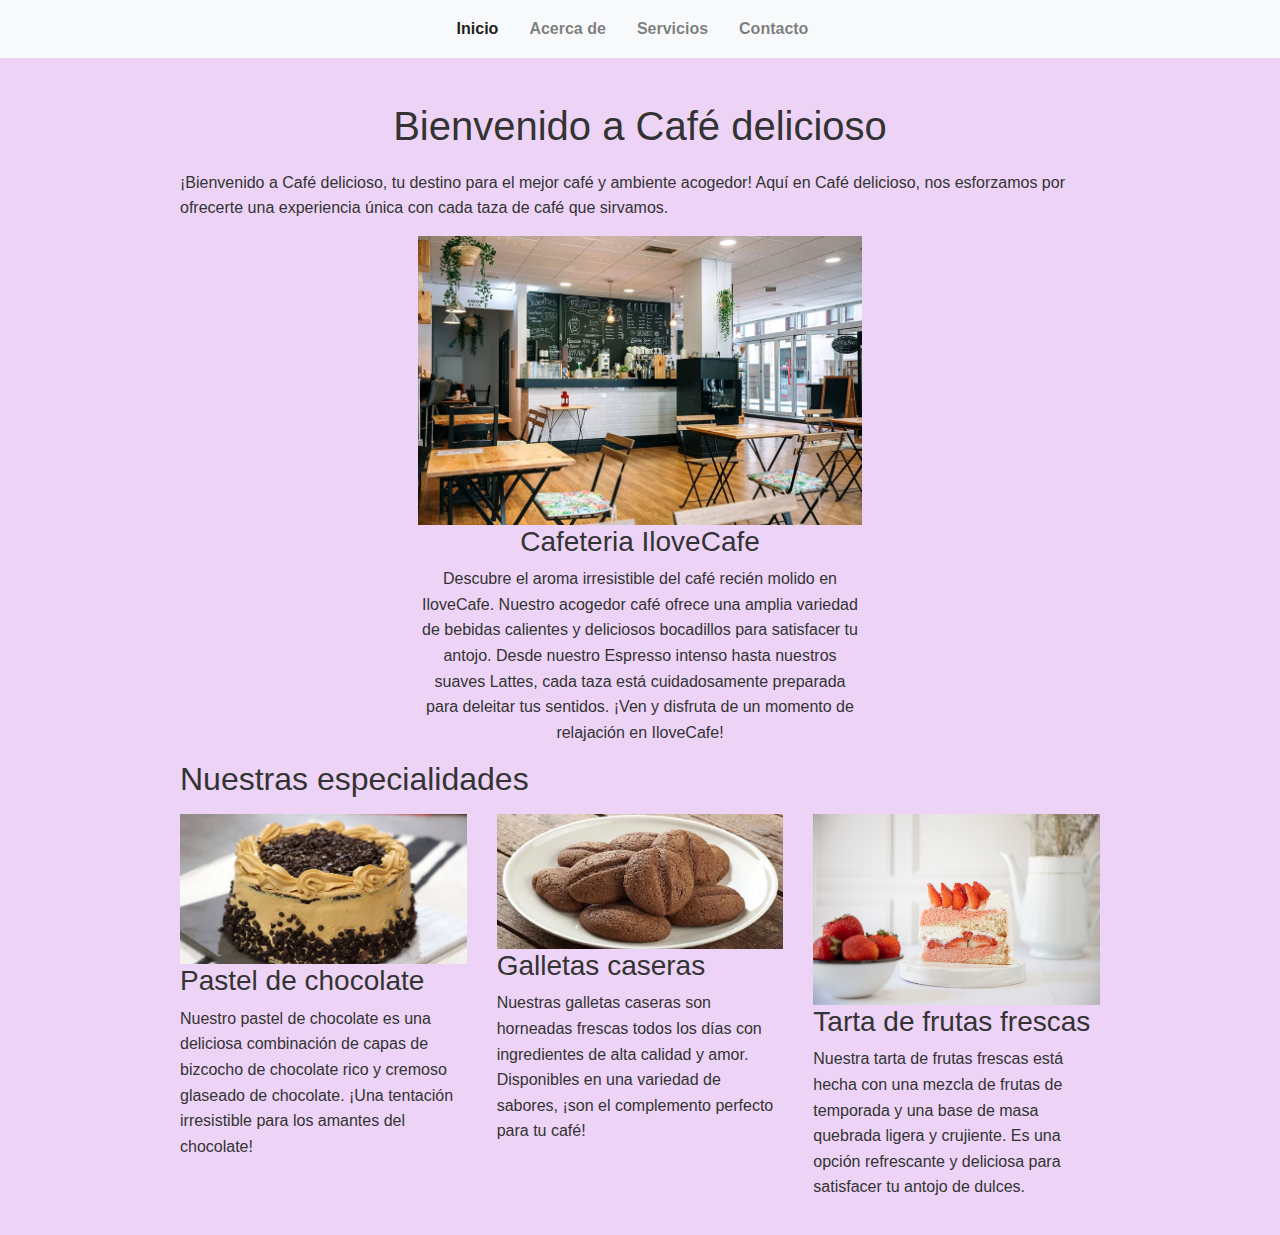
<file: index.html>
<!DOCTYPE html>
<html lang="en">
<head>
  <meta charset="UTF-8">
  <meta name="viewport" content="width=device-width, initial-scale=1.0">
  <title>Mi Página Web con Bootstrap</title>
  <link rel="stylesheet" href="https://stackpath.bootstrapcdn.com/bootstrap/4.5.2/css/bootstrap.min.css">
  <link rel="stylesheet" href="styles.css"> 
</head>
<body>
  <!-- Navbar -->
  <nav class="navbar navbar-expand-lg navbar-light bg-light">
    <button class="navbar-toggler" type="button" data-toggle="collapse" data-target="#navbarSupportedContent" aria-controls="navbarSupportedContent" aria-expanded="false" aria-label="Toggle navigation">
      <span class="navbar-toggler-icon"></span>
    </button>
    <div class="collapse navbar-collapse" id="navbarSupportedContent">
      <ul class="navbar-nav mr-auto">
        <li class="nav-item active">
          <a class="nav-link" href="#">Inicio <span class="sr-only">(current)</span></a>
        </li>
        <li class="nav-item">
          <a class="nav-link" href="#">Acerca de</a>
        </li>
        <li class="nav-item">
          <a class="nav-link" href="#">Servicios</a>
        </li>
        <li class="nav-item">
          <a class="nav-link" href="#">Contacto</a>
        </li>
      </ul>
    </div>
  </nav>
<div class="container mt-4">
  <h1>Bienvenido a Café delicioso</h1>
  <p>¡Bienvenido a Café delicioso, tu destino para el mejor café y ambiente acogedor! Aquí en Café delicioso, nos esforzamos por ofrecerte una experiencia única con cada taza de café que sirvamos.</p>
    <div class="row justify-content-center">
    <div class="col-md-6 text-center">
      <img src="assets/img/cafeteria.jpg" alt="Café 1" class="img-fluid">
      <h3>Cafeteria IloveCafe</h3>
      <p>Descubre el aroma irresistible del café recién molido en  IloveCafe.
         Nuestro acogedor café ofrece una amplia variedad de bebidas calientes y 
         deliciosos bocadillos para satisfacer tu antojo. Desde nuestro Espresso intenso 
         hasta nuestros suaves Lattes, cada taza está cuidadosamente preparada para deleitar 
        tus sentidos. ¡Ven y disfruta de un momento de relajación en  IloveCafe!</p>
    </div>
  </div>
  <h2>Nuestras especialidades</h2>
  <div class="row">
    <div class="col-md-4">
      <img src="assets/img/torta.jpg" alt="Postre 1" class="img-fluid">
      <h3>Pastel de chocolate</h3>
      <p>Nuestro pastel de chocolate es una deliciosa combinación de capas de bizcocho de chocolate rico y cremoso glaseado de chocolate. ¡Una tentación irresistible para los amantes del chocolate!</p>
    </div>
    <div class="col-md-4">
      <img src="assets/img/galletas.jpg" alt="Postre 2" class="img-fluid">
      <h3>Galletas caseras</h3>
      <p>Nuestras galletas caseras son horneadas frescas todos los días con ingredientes de alta calidad y amor. Disponibles en una variedad de sabores, ¡son el complemento perfecto para tu café!</p>
    </div>
    <div class="col-md-4">
      <img src="assets/img/fressas.jpg" alt="Postre 3" class="img-fluid">
      <h3>Tarta de frutas frescas</h3>
      <p>Nuestra tarta de frutas frescas está hecha con una mezcla de frutas de temporada y una base de masa quebrada ligera y crujiente. Es una opción refrescante y deliciosa para satisfacer tu antojo de dulces.</p>
    </div>
  </div>
</div>
  <script src="https://code.jquery.com/jquery-3.5.1.slim.min.js"></script>
  <script src="https://cdn.jsdelivr.net/npm/@popperjs/core@2.5.4/dist/umd/popper.min.js"></script>
  <script src="https://stackpath.bootstrapcdn.com/bootstrap/4.5.2/js/bootstrap.min.js"></script>
</body>
</html>
</file>
<file: styles.css>
/* Reset CSS */
html,
body,
ul,
li {
  margin: 0;
  padding: 0;
  list-style: none;
}

/* Estilos para el cuerpo de la página */
body {
  font-family: 'Roboto', sans-serif;
  background-color: #edd3f6;
  color: #333;
  line-height: 1.6;
}

/* Estilos adicionales para el navbar */
.navbar-nav {
    margin: 0 auto; /* Esto centra los elementos horizontalmente */
    display: flex;
  }
  
  .navbar-nav .nav-item {
    margin-right: 15px; /* Espacio entre los elementos */
  }
  
  .navbar-nav .nav-link {
    font-weight: bold;
    color: #333;
    transition: color 0.3s ease;
  }
  
  .navbar-nav .nav-link:hover {
    color: #007bff; /* Cambia el color al pasar el cursor */
  }
  

/* Estilos para el contenido principal */
.container {
  max-width: 960px;
  margin: 0 auto;
  padding: 20px;
}

/* Estilos para los títulos */
h1 {
  font-size: 2.5rem;
  margin-bottom: 20px;
  text-align: center;
}

h2 {
  font-size: 2rem;
  margin-bottom: 15px;
}

/* Estilos para los párrafos */
p {
  font-size: 1rem;
  margin-bottom: 15px;
}

/* Estilos para los enlaces */
a {
  color: #007bff;
  text-decoration: none;
}

a:hover {
  text-decoration: underline;
}

/* Estilos para los botones */
.btn {
  padding: 10px 20px;
  font-size: 1rem;
  font-weight: bold;
  color: #fff;
  background-color: #007bff;
  border: none;
  border-radius: 4px;
  cursor: pointer;
  transition: background-color 0.3s ease;
}

.btn:hover {
  background-color: #0056b3;
}
</file>
